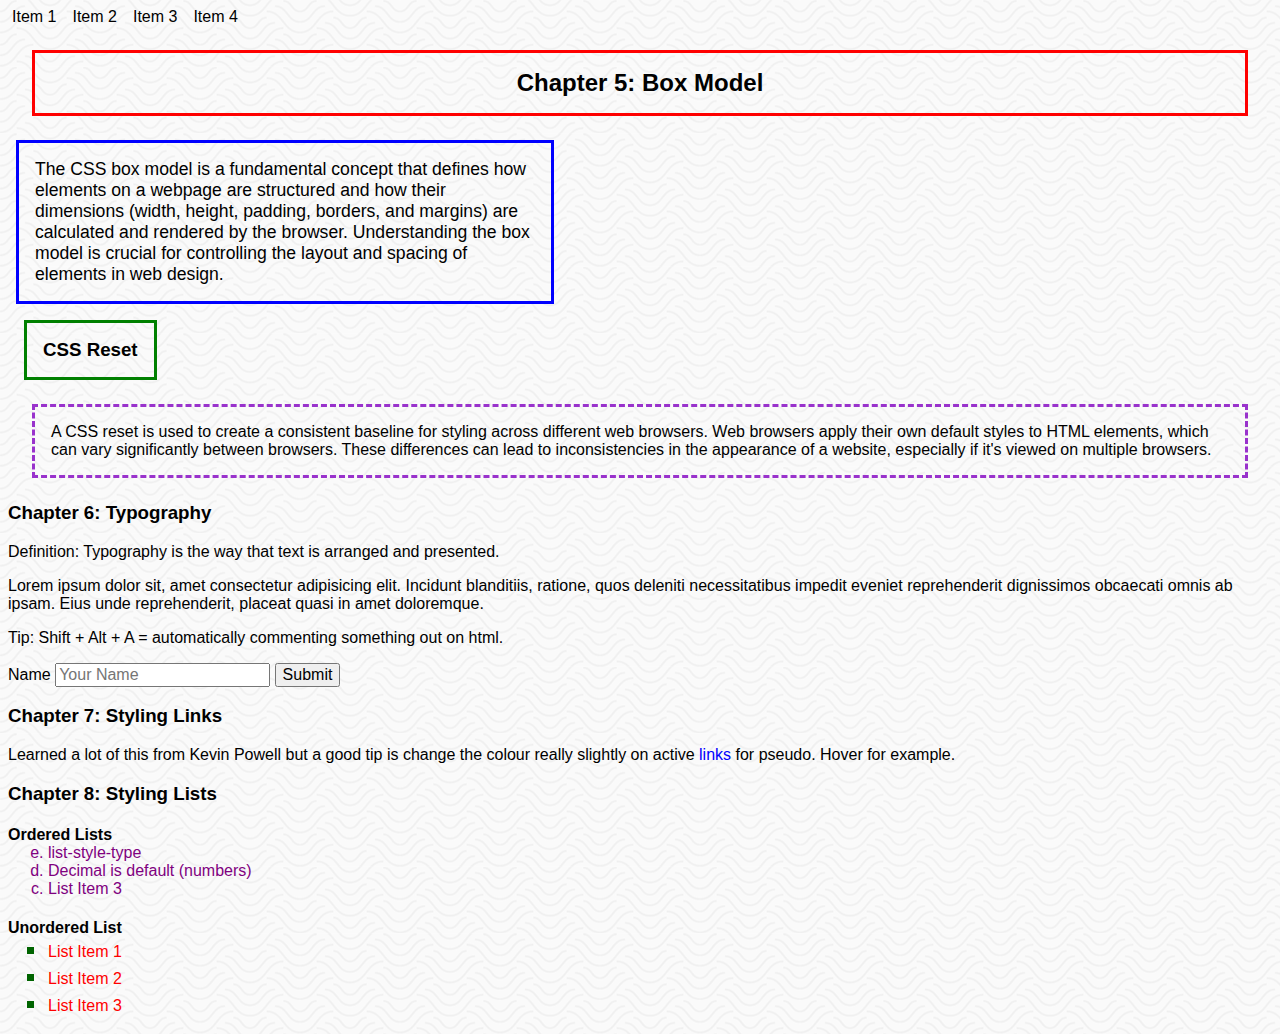
<file: pages/box-model.html>
<!DOCTYPE html>
<html lang="en">
<head>
    <meta charset="UTF-8">
    <meta name="viewport" content="width=device-width, initial-scale=1.0">
    <link rel="stylesheet" href="../pages/style-three.css">
    <title>Chapter 5: Box Model</title>
</head>
<body>
    <header>
        <div class="header-nav">
            <nav>Item 1</nav>
            <nav>Item 2</nav>
            <nav>Item 3</nav>
            <nav>Item 4</nav>
        </div>
    </header>
    <main>
        <h2 class="center">Chapter 5: Box Model</h2>
        <p class="intro-para">The CSS box model is a fundamental concept that defines how elements on a webpage are structured and how their dimensions (width, height, padding, borders, and margins) are calculated and rendered by the browser. Understanding the box model is crucial for controlling the layout and spacing of elements in web design.</p>

        <h3 class="h3">CSS Reset</h3>
        <p class="css-reset">A CSS reset is used to create a consistent baseline for styling across different web browsers. Web browsers apply their own default styles to HTML elements, which can vary significantly between browsers. These differences can lead to inconsistencies in the appearance of a website, especially if it's viewed on multiple browsers.</p>

        <!-- <div class="chapter-six"> -->
        <h3>Chapter 6: Typography</h3>
        <p>Definition: Typography is the way that text is arranged and presented.</p>
        <p>Lorem ipsum dolor sit, amet consectetur adipisicing elit. Incidunt blanditiis, ratione, quos deleniti necessitatibus impedit eveniet reprehenderit dignissimos obcaecati omnis ab ipsam. Eius unde reprehenderit, placeat quasi in amet doloremque.</p>

        <p>Tip: Shift + Alt + A = automatically commenting something out on html.</p>

        <form>
            <label for="name">Name</label>
            <input id="name" type="text" placeholder="Your Name">
            <button>Submit</button>
        </form>
        </div>

        <h3>Chapter 7: Styling Links</h3>

        <p>Learned a lot of this from Kevin Powell but a good tip is change the colour really slightly on active <a href="https://www.google.com/">links</a> for pseudo. Hover for example.</p>
       
        <h3>Chapter 8: Styling Lists</h3>

        <div>
            <h4>Ordered Lists</h4>
            <ol start="5" reversed> <!--example of chainging order, starting point-->
                <li>list-style-type</li>
                <li>Decimal is default (numbers)</li>
                <li>List Item 3</li>
            </ol>
        </div>

        <div>
            <h4>Unordered List</h4>
            <ul>
                <li>List Item 1</li>
                <li>List Item 2</li>
                <li>List Item 3</li>
            </ul>
        </div>

    </main>
    <footer>

    </footer>
</body>
</html>
</file>
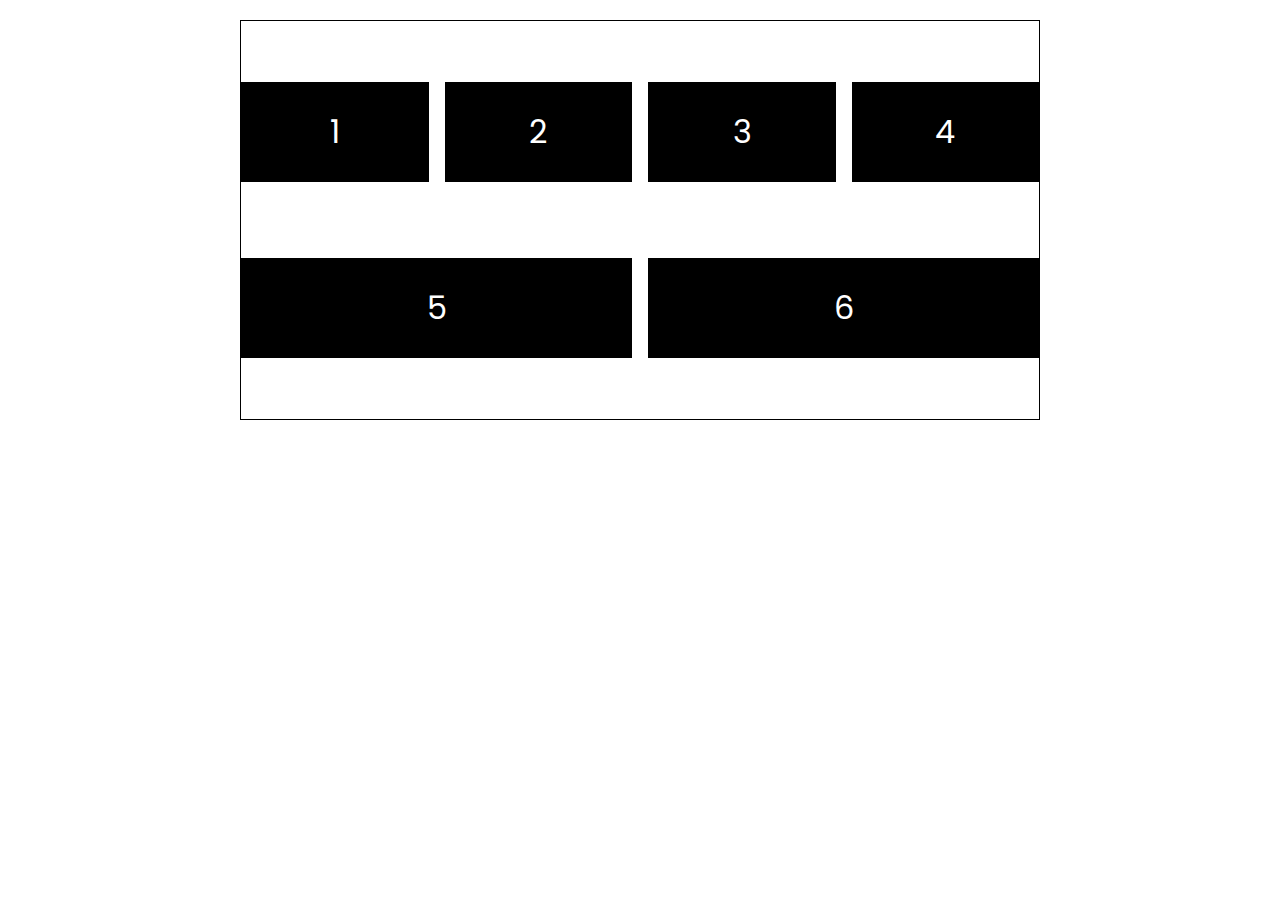
<file: pages/chapter-15-flexbox.html>
<!DOCTYPE html>
<html lang="en">
<head>
    <meta charset="UTF-8">
    <meta name="viewport" content="width=device-width, initial-scale=1.0">
    <link rel="stylesheet" href="flexbox.css">
    <title>Chapter 15: Flexbox - Dave Gray</title>
</head>
<body>

    <div class="box">
        <div class="element">1</div>
        <div class="element">2</div>
        <div class="element">3</div>
        <div class="element">4</div>
        <div class="element">5</div>
        <div class="element">6</div>
    </div>
    
</body>
</html>
</file>
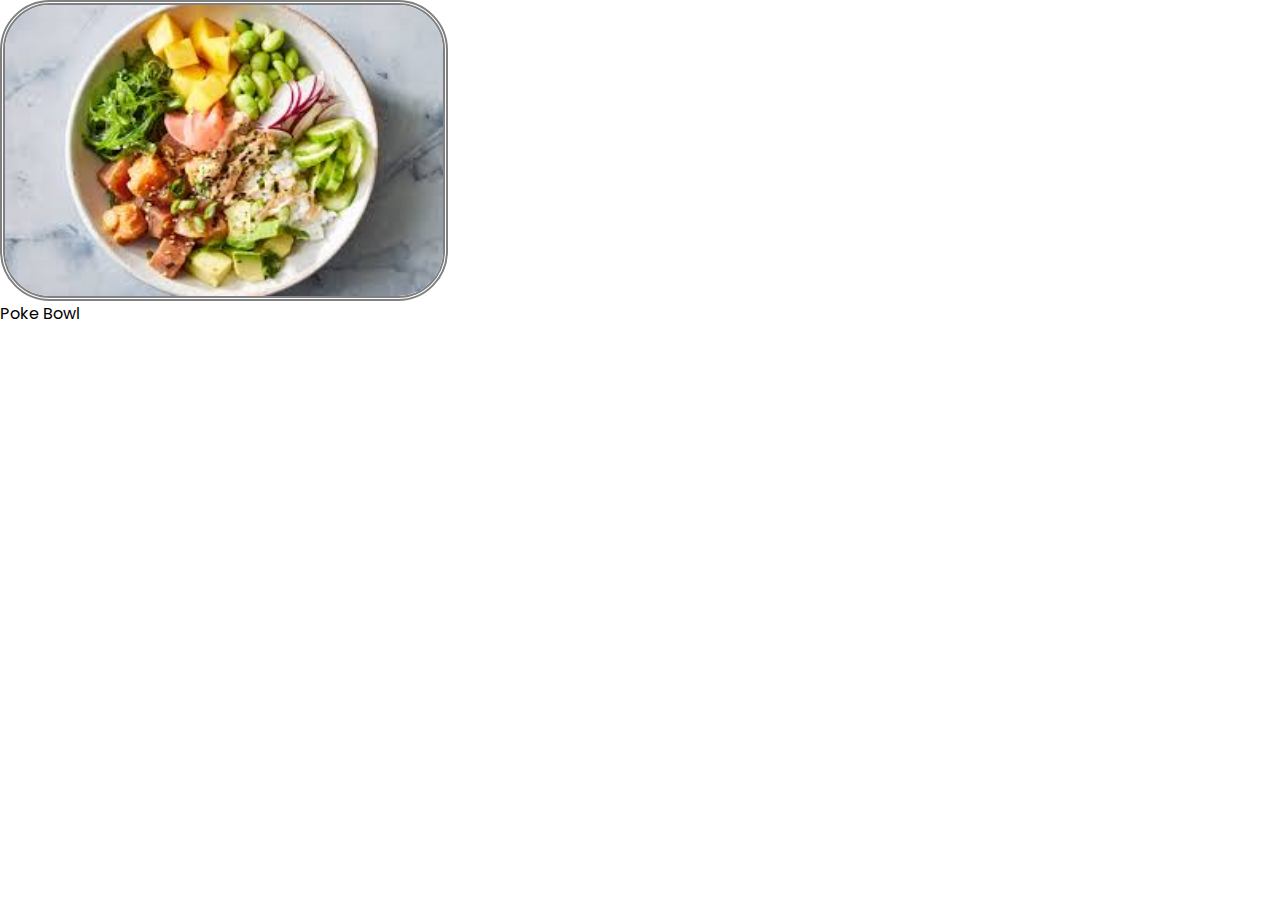
<file: pages/chapter-16-images.html>
<!DOCTYPE html>
<html lang="en">
<head>
    <meta charset="UTF-8">
    <meta name="viewport" content="width=device-width, initial-scale=1.0">
    <title>Chapter 16: Images - Dave Gray</title>
    <link rel="stylesheet" href="chapter-16-images.css">
</head>
<body>
    
    <section class="hero">
        <figure class="profile-pic">
            <img src="../img/poke-bowl.jpeg" alt="Poke Bowl" title="Poke Bowl Picture" width="550" height="366">
            <figcaption>Poke Bowl</figcaption>
        </figure>
    </section>

    <!-- <section class="example">
        <p>
            <img src="../img/oriental-tiles.png" alt="tiles background" width="400" height="400">
        </p>
    </section> -->

</body>
</html>
</file>
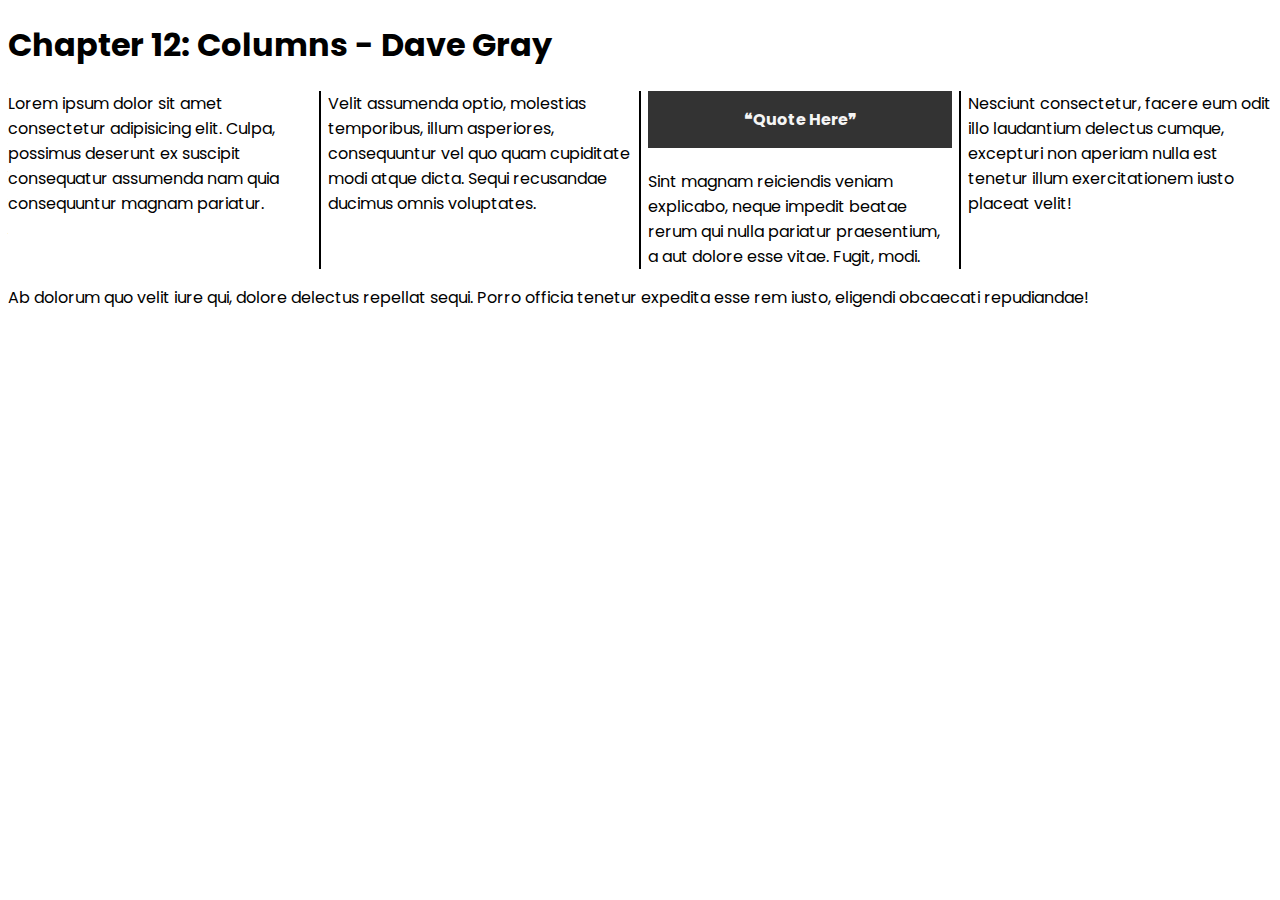
<file: pages/columns.html>
<!DOCTYPE html>
<html lang="en">
<head>
    <meta charset="UTF-8">
    <meta name="viewport" content="width=device-width, initial-scale=1.0">
    <link rel="stylesheet" href="columns.css">
    <title>Chapter 12: Columns - Dave Gray</title>
</head>
<body>
    <h1>Chapter 12: Columns - Dave Gray</h1>
    
    <div class="columns">
        <p>Lorem ipsum dolor sit amet consectetur adipisicing elit. Culpa, possimus deserunt ex suscipit consequatur assumenda nam quia consequuntur magnam pariatur.</p>
        <p>Velit assumenda optio, molestias temporibus, illum asperiores, consequuntur vel quo quam cupiditate modi atque dicta. Sequi recusandae ducimus omnis voluptates.</p>
        <h4 class="quote">&#10077;Quote Here&#10078;</h4>
        <p>Sint magnam reiciendis veniam explicabo, neque impedit beatae rerum qui nulla pariatur praesentium, a aut dolore esse vitae. Fugit, modi.</p>
        <p>Nesciunt consectetur, facere eum odit illo laudantium delectus cumque, excepturi non aperiam nulla est tenetur illum exercitationem iusto placeat velit!</p>
    </div>
        <p>Ab dolorum quo velit iure qui, dolore delectus repellat sequi. Porro officia tenetur expedita esse rem iusto, eligendi obcaecati repudiandae!</p>
    
</body>
</html>
</file>
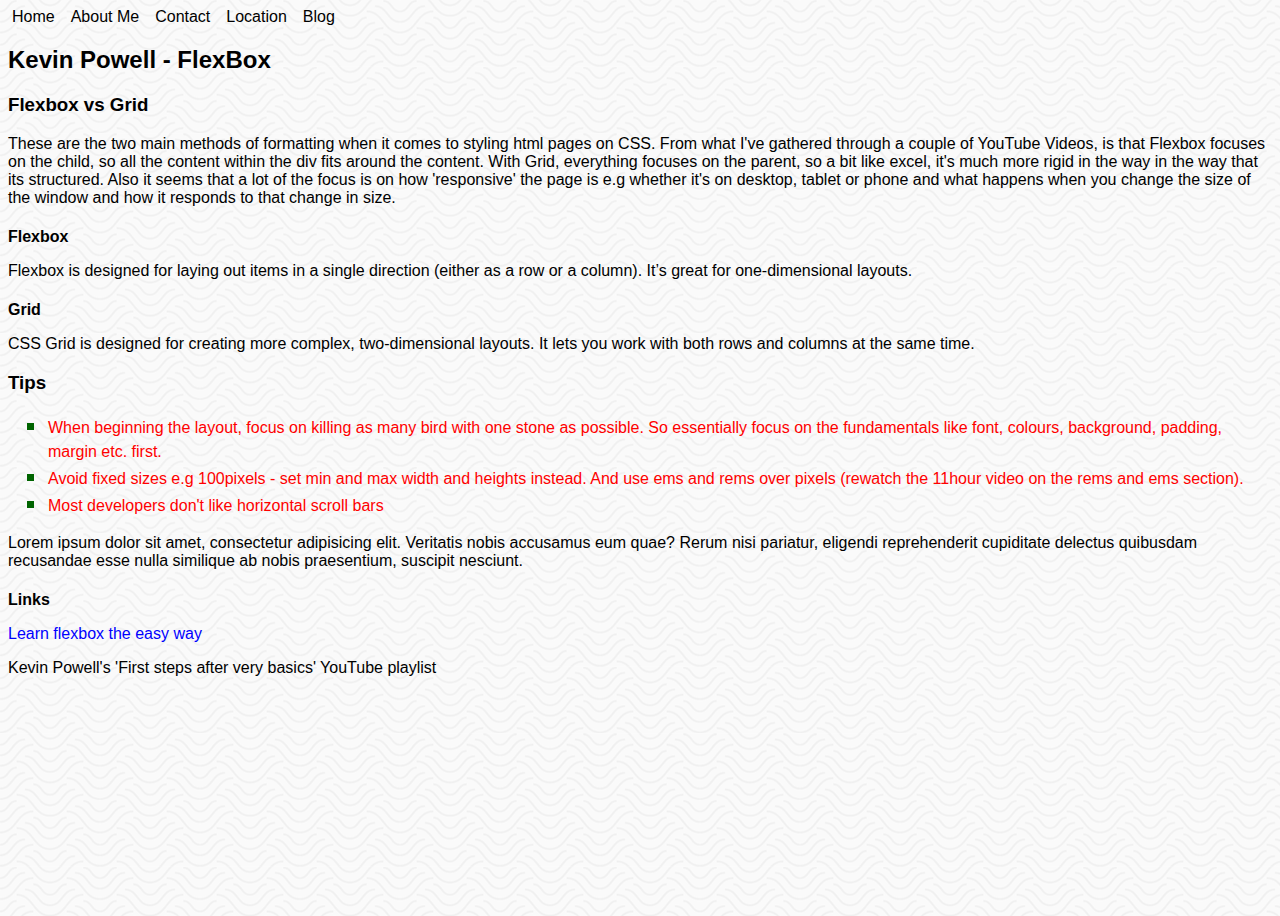
<file: pages/flex-box.html>
<!DOCTYPE html>
<html lang="en">
<head>
    <meta charset="UTF-8">
    <meta name="viewport" content="width=device-width, initial-scale=1.0">
    <link rel="stylesheet" href="../pages/style-three.css">
    <title>Kevin Powell - FlexBox</title>
</head>
<body>
    
    <header>
        <!--Placeholder nav links to start working with flexbox-->
        <div class="header-nav">
            <nav>Home</nav>
            <nav>About Me</nav>
            <nav>Contact</nav>
            <nav>Location</nav>
            <nav>Blog</nav>
        </div>
    </header>
    <main>
        <h2>Kevin Powell - FlexBox</h2>
        <h3>Flexbox vs Grid</h3>
        <p>These are the two main methods of formatting when it comes to styling html pages on CSS. From what I've gathered through a couple of YouTube Videos, is that Flexbox focuses on the child, so all the content within the div fits around the content. With Grid, everything focuses on the parent, so a bit like excel, it's much more rigid in the way in the way that its structured. Also it seems that a lot of the focus is on how 'responsive' the page is e.g whether it's on desktop, tablet or phone and what happens when you change the size of the window and how it responds to that change in size.</p>
        <h4>Flexbox</h4>
        <p>Flexbox is designed for laying out items in a single direction (either as a row or a column). It’s great for one-dimensional layouts.</p>
        <h4>Grid</h4>
        <p>CSS Grid is designed for creating more complex, two-dimensional layouts. It lets you work with both rows and columns at the same time.</p>

        <h3>Tips</h3>
        <ul>
            <li>When beginning the layout, focus on killing as many bird with one stone as possible. So essentially focus on the fundamentals like font, colours, background, padding, margin etc. first.</li>
            <li>Avoid fixed sizes e.g 100pixels - set min and max width and heights instead. And use ems and rems over pixels (rewatch the 11hour video on the rems and ems section).</li>
            <li>Most developers don't like horizontal scroll bars</li>
        </ul>

        <p>Lorem ipsum dolor sit amet, consectetur adipisicing elit. Veritatis nobis accusamus eum quae? Rerum nisi pariatur, eligendi reprehenderit cupiditate delectus quibusdam recusandae esse nulla similique ab nobis praesentium, suscipit nesciunt.</p>
        <!--p*10>lorem = x10 paragraphs, if you type lorem with and press tab it gives you a placeholder paragraph-->


        <h4>Links</h4>
        <p><a href="https://youtu.be/u044iM9xsWU?si=GrvLMjpDyK55ongk">Learn flexbox the easy way</a></p>
        <p>Kevin Powell's 'First steps after very basics' YouTube playlist</p>
    
    </main>

    <footer>

    </footer>

</body>
</html>
</file>
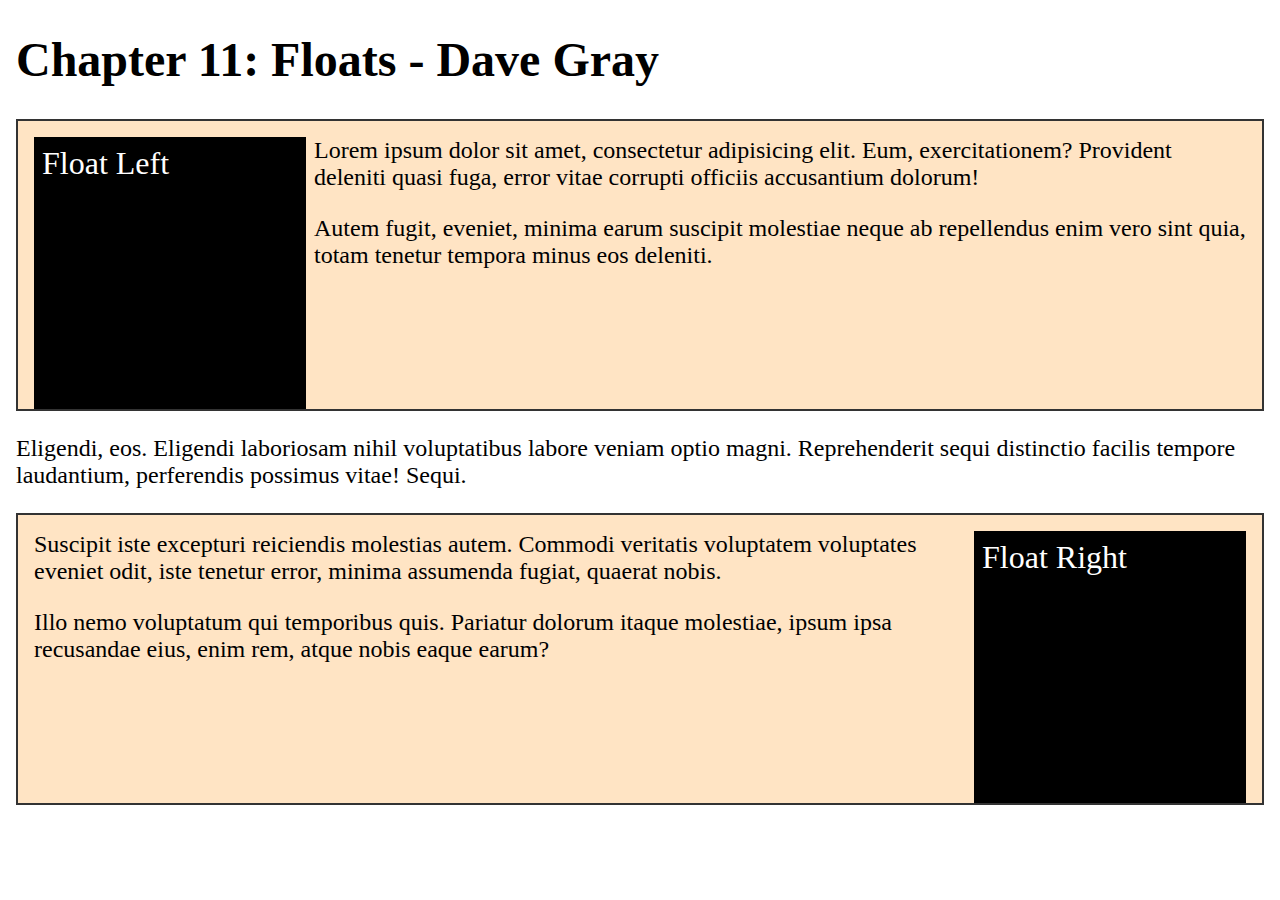
<file: pages/floats.html>
<!DOCTYPE html>
<html lang="en">
<head>
    <meta charset="UTF-8">
    <meta name="viewport" content="width=device-width, initial-scale=1.0">
    <link rel="stylesheet" href="./floats.css">
    <title>Chapter 11: Floats - Dave Gray</title>
</head>
<body>
    <h1>Chapter 11: Floats - Dave Gray</h1>

    <section class="section clear">
        <div class="float float-left">Float Left</div>
        <p>Lorem ipsum dolor sit amet, consectetur adipisicing elit. Eum, exercitationem? Provident deleniti quasi fuga, error vitae corrupti officiis accusantium dolorum!</p>
        <p>Autem fugit, eveniet, minima earum suscipit molestiae neque ab repellendus enim vero sint quia, totam tenetur tempora minus eos deleniti.</p>
    </section>
    <p>Eligendi, eos. Eligendi laboriosam nihil voluptatibus labore veniam optio magni. Reprehenderit sequi distinctio facilis tempore laudantium, perferendis possimus vitae! Sequi.</p>
    <section class="section clear">
        <div class="float float-right">Float Right</div>
        <p>Suscipit iste excepturi reiciendis molestias autem. Commodi veritatis voluptatem voluptates eveniet odit, iste tenetur error, minima assumenda fugiat, quaerat nobis.</p>
        <p>Illo nemo voluptatum qui temporibus quis. Pariatur dolorum itaque molestiae, ipsum ipsa recusandae eius, enim rem, atque nobis eaque earum?</p>
    </section>
</body>
</html>
</file>
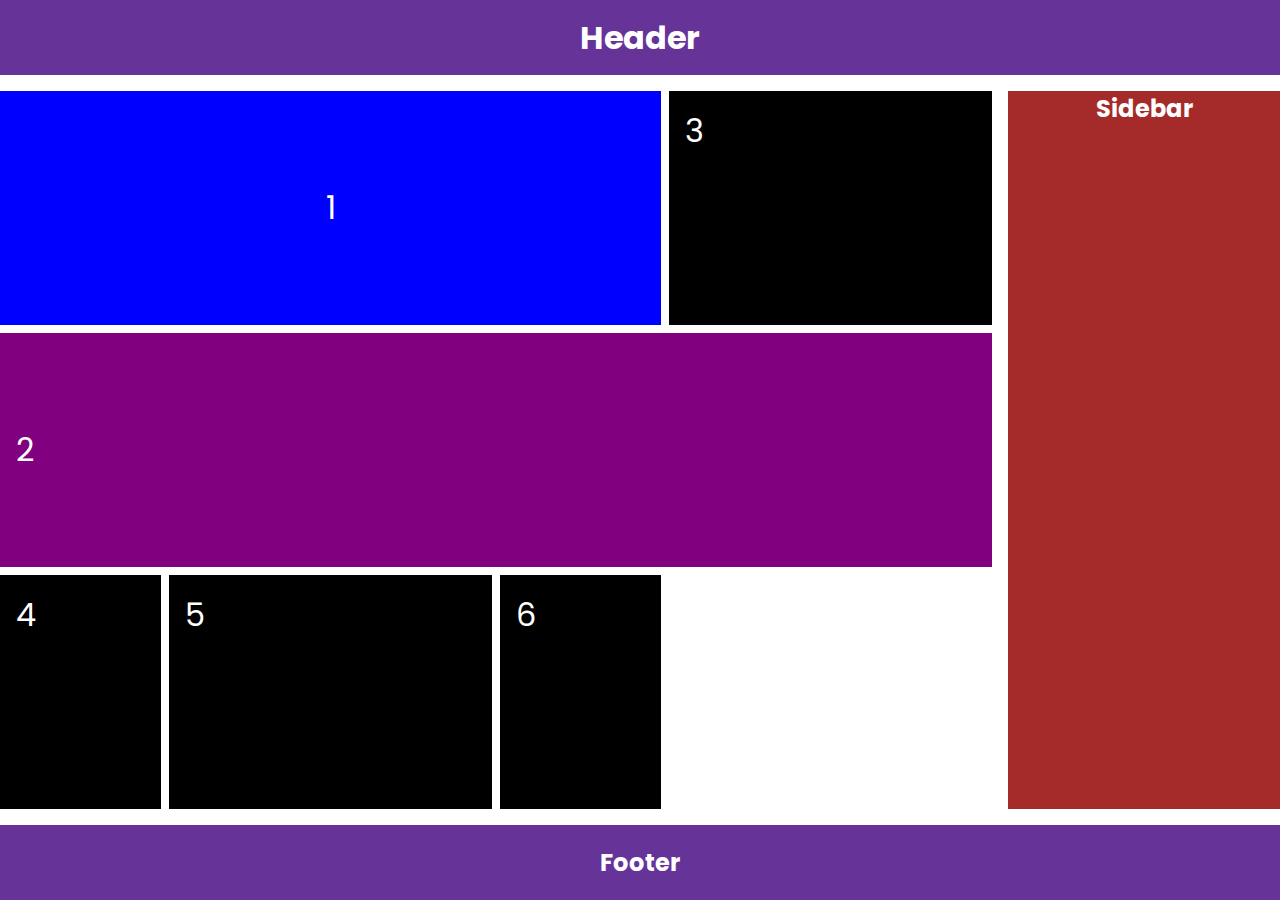
<file: pages/grid.html>
<!DOCTYPE html>
<html lang="en">
<head>
    <meta charset="UTF-8">
    <meta name="viewport" content="width=device-width, initial-scale=1.0">
    <title>Chapter 15: Grid - Dave Gray</title>
    <link rel="stylesheet" href="grid.css">
</head>
<body>
    <header class="header el"><h1>Header</h1></header>
    <main class="container">
        <div class="box">1</div>
        <div class="box">2</div>
        <div class="box">3</div>
        <div class="box">4</div>
        <div class="box">5</div>
        <div class="box">6</div>
    </main>
    <aside class="sidebar"><h2>Sidebar</h2></aside>
    <footer class="footer el"><h2>Footer</h2></footer>
</body>
</html>
</file>
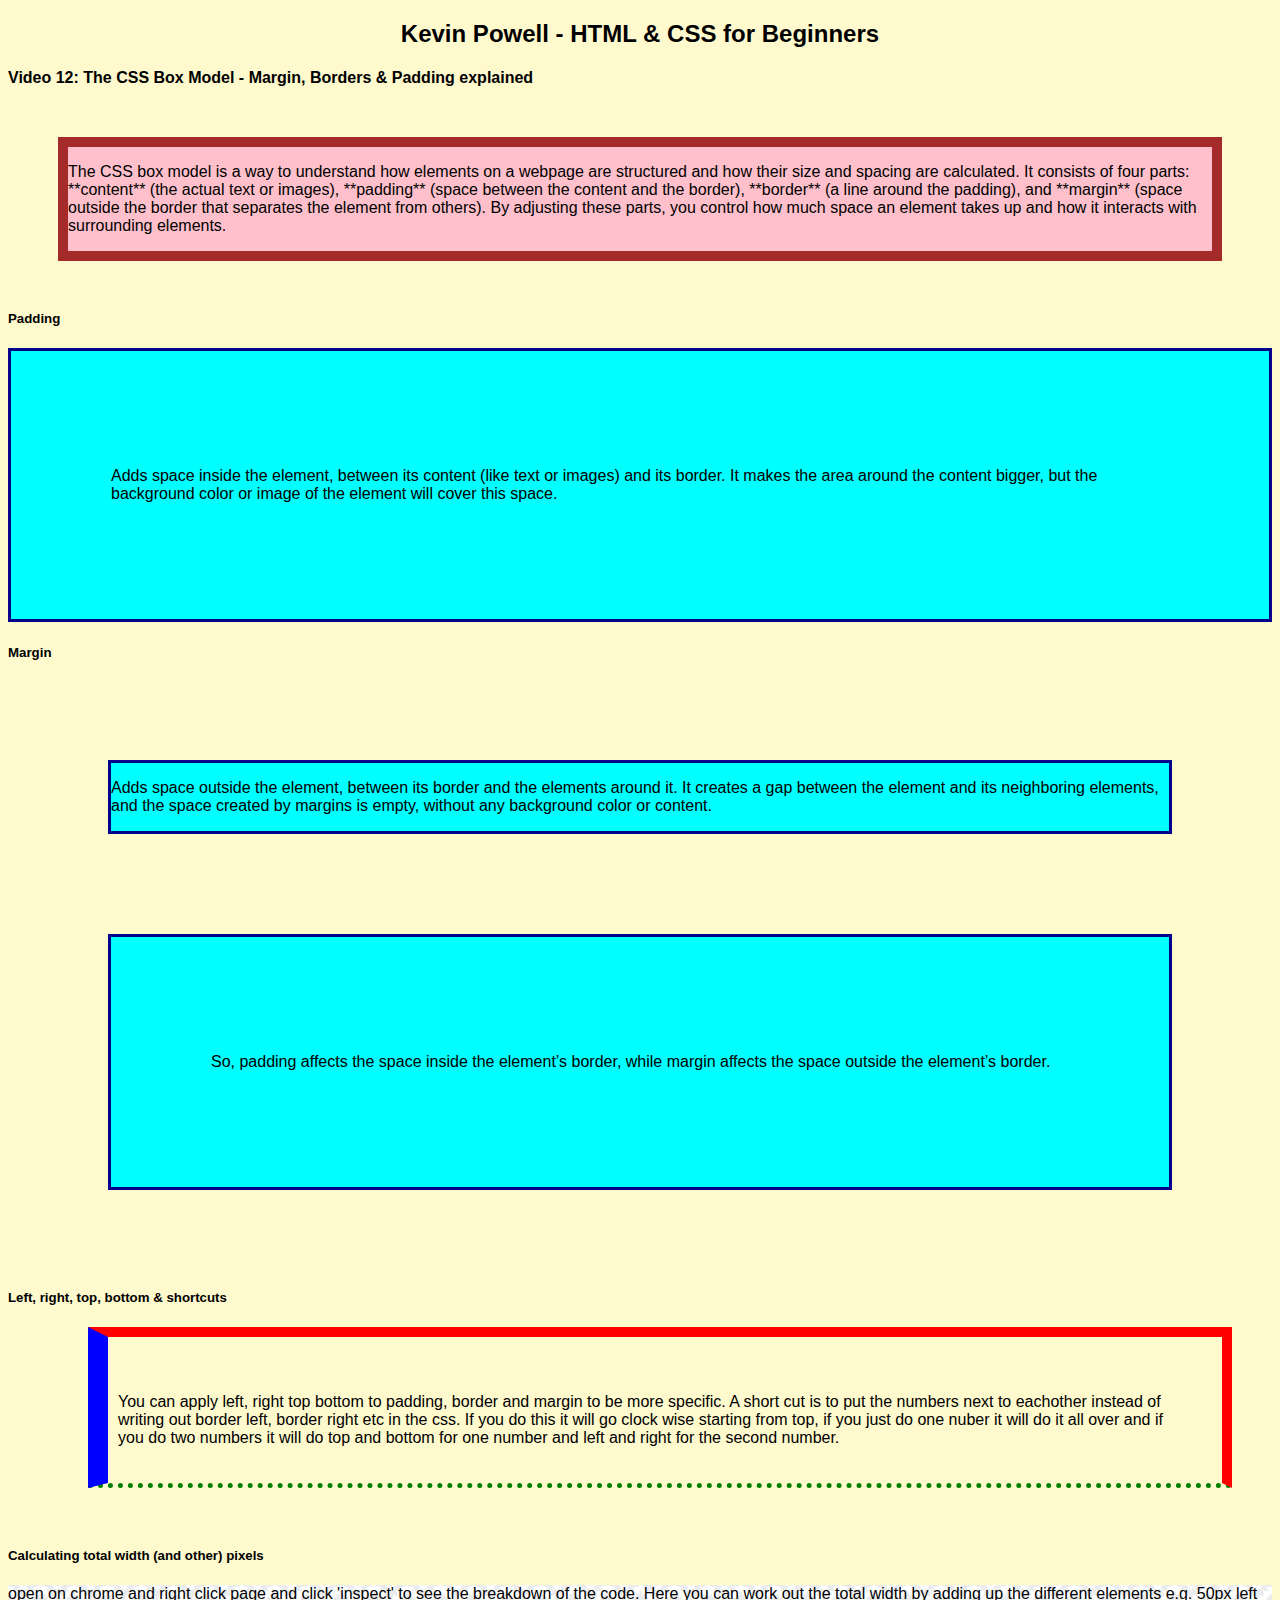
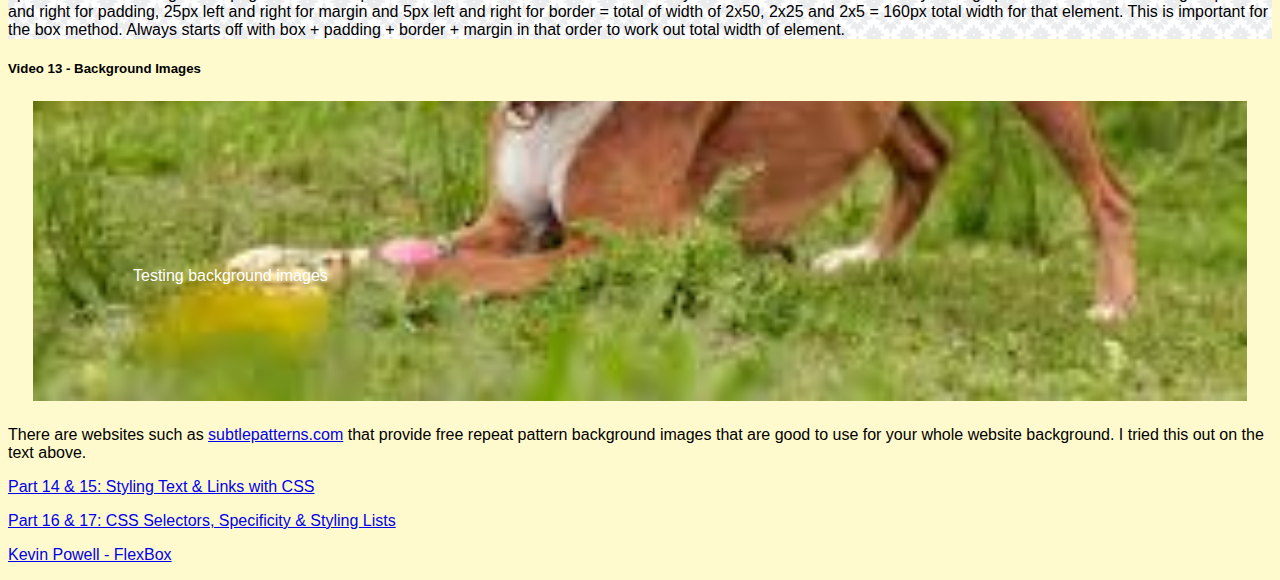
<file: pages/kevin-powell-css.html>
<!DOCTYPE html>
<html lang="en">
<head>
    <meta charset="UTF-8">
    <meta name="viewport" content="width=device-width, initial-scale=1.0">
    <link rel="stylesheet" href="../style.css">
    <title>Kevin Powell - HTML & CSS for Beginners</title>
</head>
<body>
    <header>

    </header>
    <main>
        <h2>Kevin Powell - HTML & CSS for Beginners</h2>

        <h4>Video 12: The CSS Box Model - Margin, Borders & Padding explained</h4>

        <div class="box">
            <p>The CSS box model is a way to understand how elements on a webpage are structured and how their size and spacing are calculated. It consists of four parts: **content** (the actual text or images), **padding** (space between the content and the border), **border** (a line around the padding), and **margin** (space outside the border that separates the element from others). By adjusting these parts, you control how much space an element takes up and how it interacts with surrounding elements.</p>
        </div>

        <h5>Padding</h5>

        <div class="padding">
            <p>Adds space inside the element, between its content (like text or images) and its border. It makes the area around the content bigger, but the background color or image of the element will cover this space.</p>
        </div>

        <h5>Margin</h5>

        <div class="margin">
            <p>Adds space outside the element, between its border and the elements around it. It creates a gap between the element and its neighboring elements, and the space created by margins is empty, without any background color or content.</p>
        </div>

        <div class="padding margin">
            <p>So, padding affects the space inside the element’s border, while margin affects the space outside the element’s border.</p>
        </div>

        <h5>Left, right, top, bottom & shortcuts</h5>

        <div class="custom-pmb">
            <p>You can apply left, right top bottom to padding, border and margin to be more specific. A short cut is to put the numbers next to eachother instead of writing out border left, border right etc in the css. If you do this it will go clock wise starting from top, if you just do one nuber it will do it all over and if you do two numbers it will do top and bottom for one number and left and right for the second number.</p>
        </div>

        <h5>Calculating total width (and other) pixels</h5>

        <div class="background">
            open on chrome and right click page and click 'inspect' to see the breakdown of the code. Here you can work out the total width by adding up the different elements e.g. 50px left and right for padding, 25px left and right for margin and 5px left and right for border = total of width of 2x50, 2x25 and 2x5 = 160px total width for that element. This is important for the box method. Always starts off with box + padding + border + margin in that order to work out total width of element.
        </div>

        <h5>Video 13 - Background Images</h5>

        <div class="bg-img">
            <p>Testing background images</p>
        </div>

        <!--testing background image using same text as placeholder-->

        <div>
            <p>There are websites such as <a href="https://www.toptal.com/designers/subtlepatterns/">subtlepatterns.com</a> that provide free repeat pattern background images that are good to use for your whole website background. I tried this out on the text above.</p>
        </div>

        <p><a href="../pages/styling-text.html">Part 14 & 15: Styling Text & Links with CSS</a></p>
        <p><a href="../pages/video-16.html">Part 16 & 17: CSS Selectors, Specificity & Styling Lists</a></p>
        <p><a href="../pages/flex-box.html">Kevin Powell - FlexBox</a></p>


    </main>
    <footer>

    </footer>
</body>
</html>
</file>
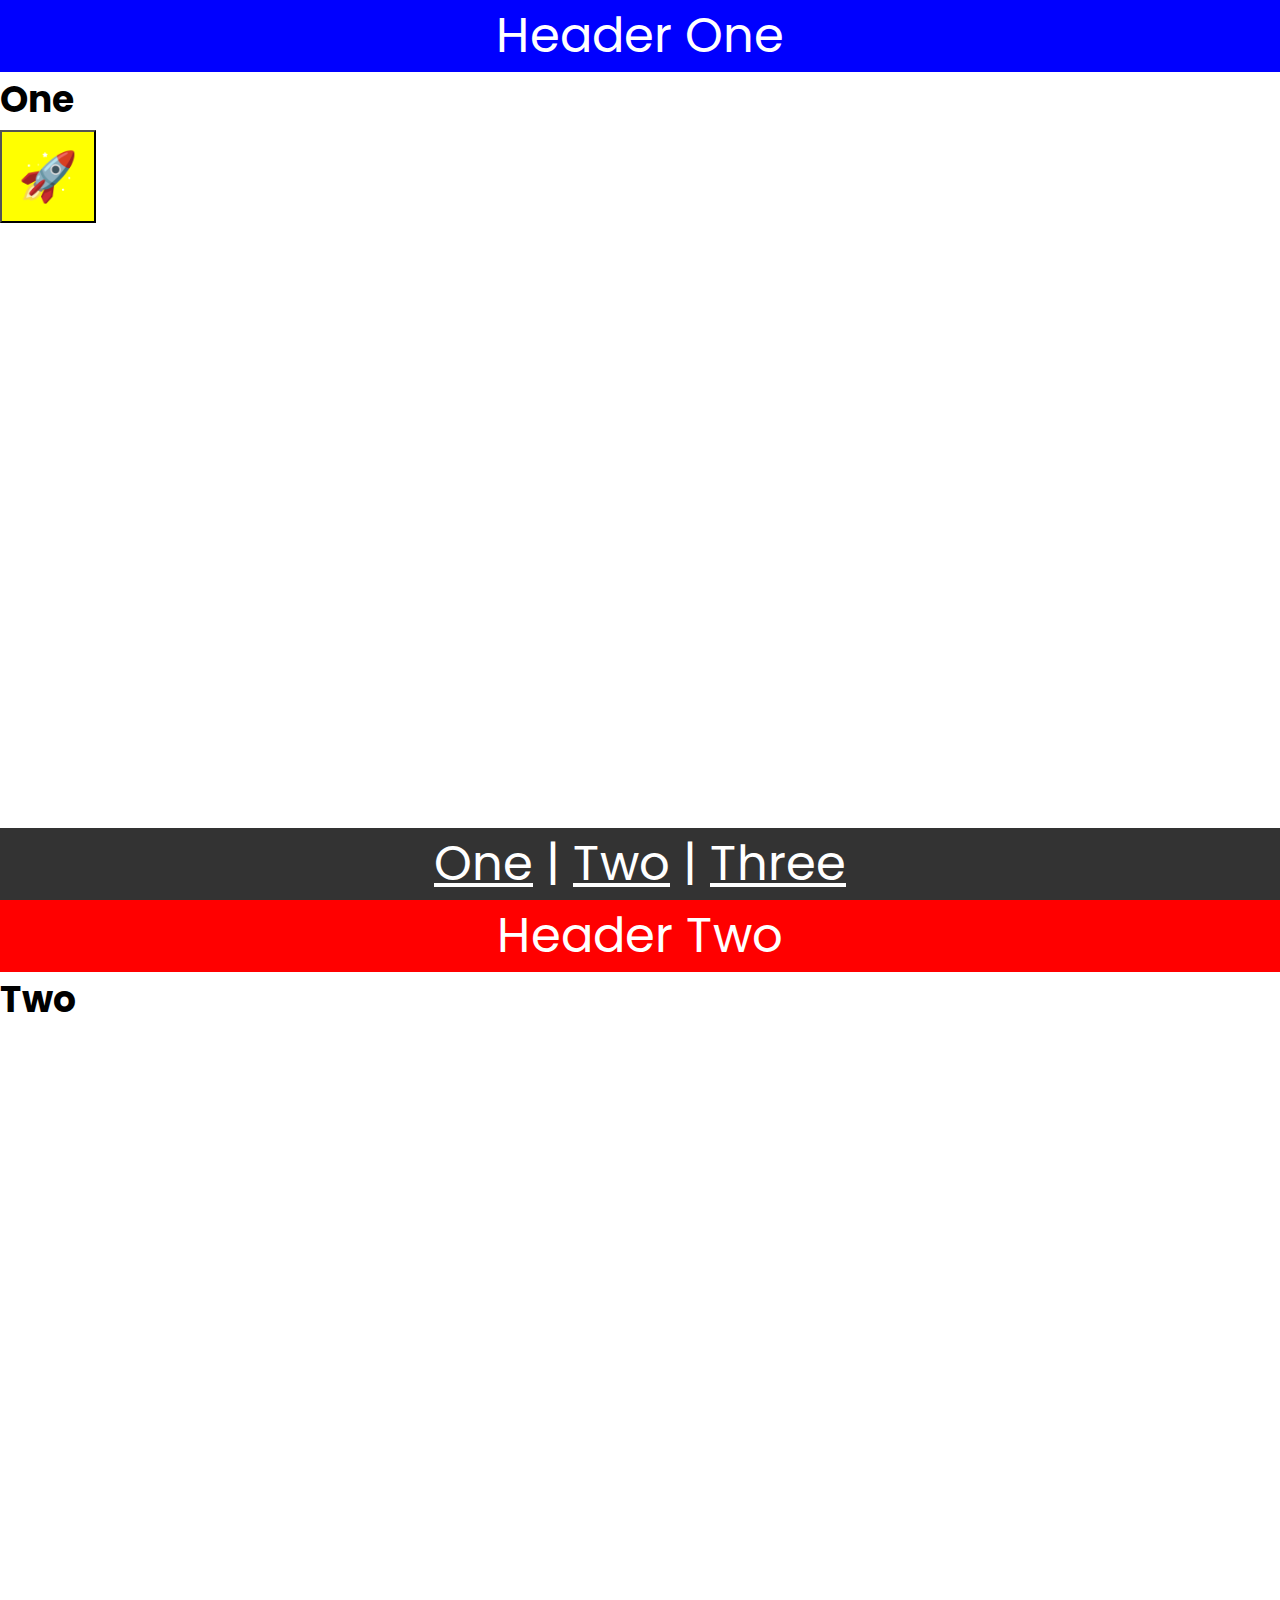
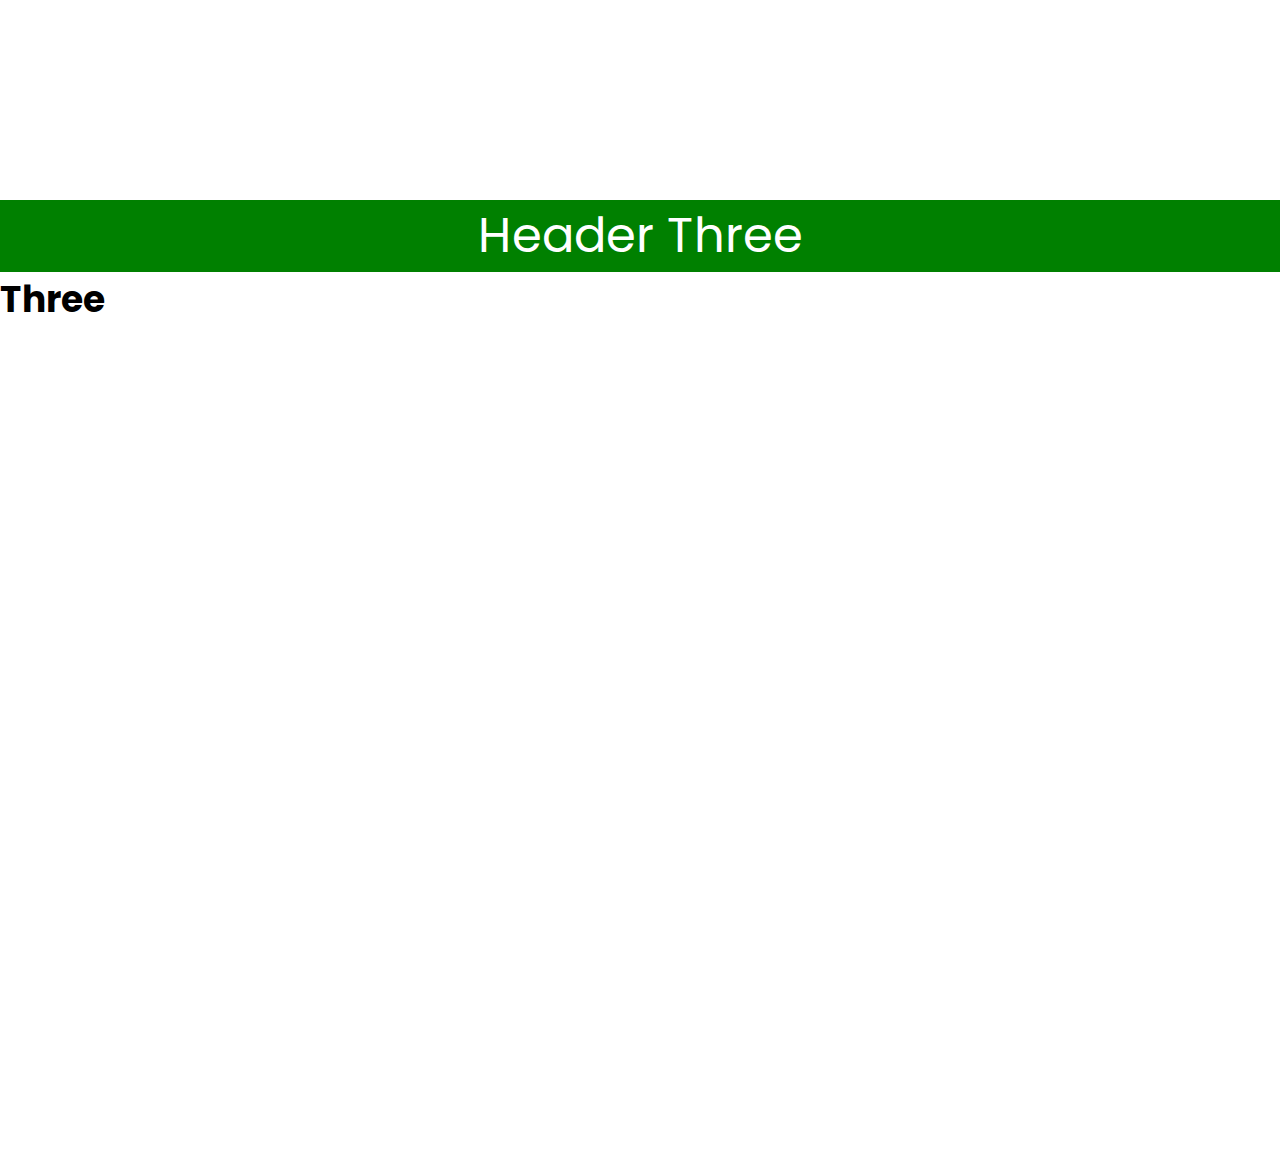
<file: pages/position.html>
<!DOCTYPE html>
<html lang="en">
<head>
    <meta charset="UTF-8">
    <meta name="viewport" content="width=device-width, initial-scale=1.0">
    <link rel="stylesheet" href="position.css">
    <title>Chapter 13: Position - Dave Gray</title>
</head>
<body>
    <!-- <div class="outer-container">
        <div class="inner-container">
            <div class="box absolute">
                <p>Absolute</p>
            </div>
            <div class="box relative">
                <p>Relative</p>
            </div>
            <div class="box fixed">
                <p>Fixed</p>
            </div>
            <div class="box sticky">
                <p>Sticky</p>
            </div>
        </div>
    </div> -->
    <button class="social">🚀</button>
    <section id="one">
        <header class="blue">Header One</header>
        <h2>One</h2>
    </section>
    <section id="two">
        <header class="red">Header Two</header>
        <h2>Two</h2>
    </section>
    <section id="three">
        <header class="green">Header Three</header>
        <h2>Three</h2>
    </section>
    <footer>
        <a href="#one">One</a> | 
        <a href="#two">Two</a> | 
        <a href="#three">Three</a>
    </footer>
</body>
</html>
</file>
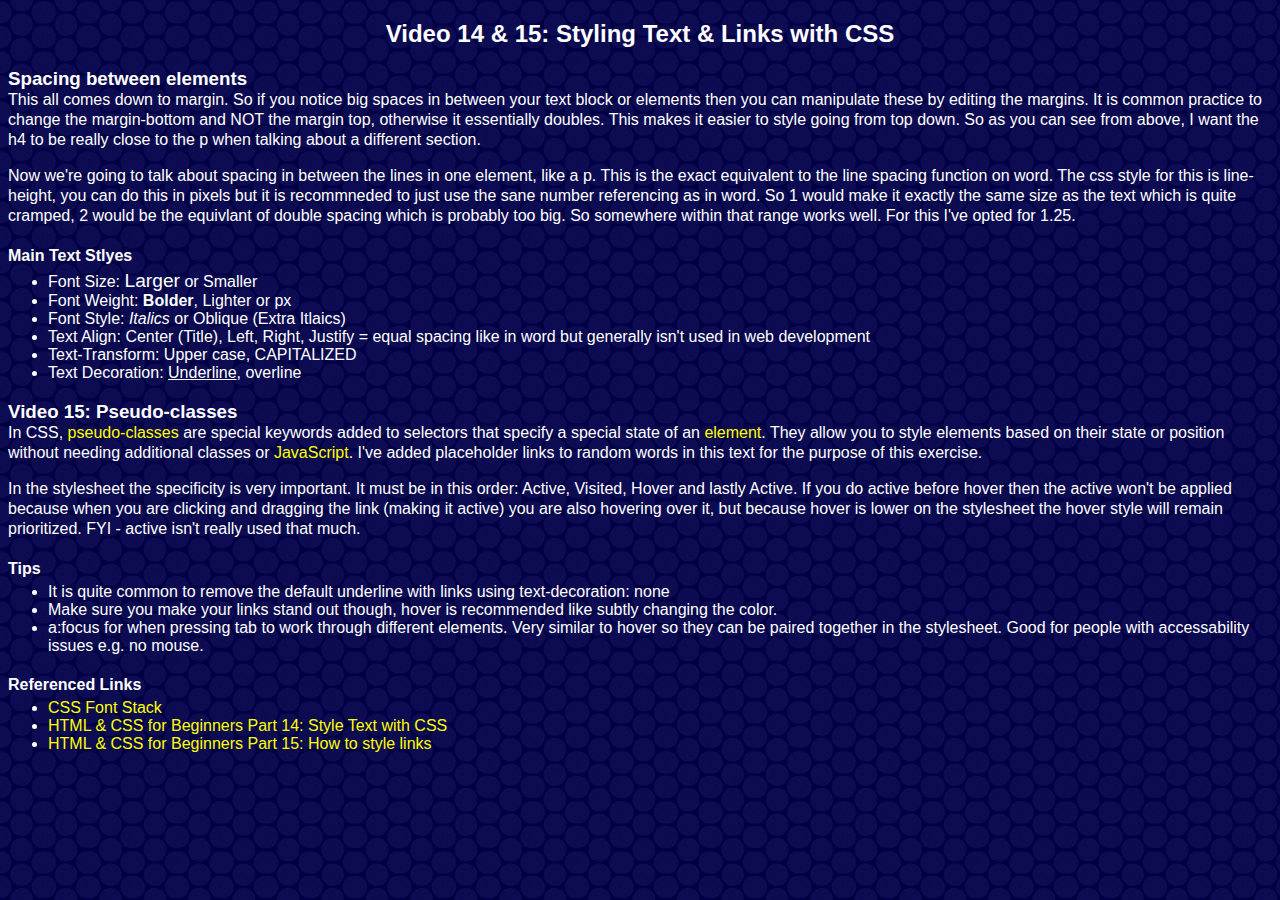
<file: pages/styling-text.html>
<!DOCTYPE html>
<html lang="en">
<head>
    <meta charset="UTF-8">
    <meta name="viewport" content="width=device-width, initial-scale=1.0">
    <link rel="stylesheet" href="style-two.css">
    <title>Video 14: Styling Text with CSS</title>
</head>
<body>
    <header>
        
    </header>
    <main>
        <h2 class="bold center">Video 14 & 15: Styling Text & Links with CSS</h2>

        <h3>Spacing between elements</h3>
            <div>
                <p class="bold">This all comes down to margin. So if you notice big spaces in between your text block or elements then you can manipulate these by editing the margins. It is common practice to change the margin-bottom and NOT the margin top, otherwise it essentially doubles. This makes it easier to style going from top down. So as you can see from above, I want the h4 to be really close to the p when talking about a different section.</p>
            </div>
            <div>
                <p>Now we're going to talk about spacing in between the lines in one element, like a p. This is the exact equivalent to the line spacing function on word. The css style for this is line-height, you can do this in pixels but it is recommneded to just use the sane number referencing as in word. So 1 would make it exactly the same size as the text which is quite cramped, 2 would be the equivlant of double spacing which is probably too big. So somewhere within that range works well. For this I've opted for 1.25.</p>
            </div>

        <h4>Main Text Stlyes</h4>

        <ul>
            <li>Font Size: <span class="bigger">Larger</span> or Smaller</span></li>
            <li>Font Weight: <span class="bolder">Bolder</span>, Lighter or px</li>
            <li>Font Style: <span class="italics">Italics</span> or Oblique (Extra Itlaics)</li>
            <li>Text Align: Center (Title), Left, Right, Justify = equal spacing like in word but generally isn't used in web development</li>
            <li>Text-Transform: Upper case, <span class="capital">capitalized</span></li>
            <li>Text Decoration: <span class="under-line">Underline</span>, overline</li>

        </ul>

        <h3>Video 15: Pseudo-classes</h3>

            <p>In CSS, <a href="https://www.google.com/">pseudo-classes</a> are special keywords added to selectors that specify a special state of an <a href="https://www.youtube.com/">element</a>. They allow you to style elements based on their state or position without needing additional classes or <a href="https://www.codecademy.com/catalog/language/javascript">JavaScript</a>. I've added placeholder links to random words in this text for the purpose of this exercise.</p>

            <p>In the stylesheet the specificity is very important. It must be in this order: Active, Visited, Hover and lastly Active. If you do active before hover then the active won't be applied because when you are clicking and dragging the link (making it active) you are also hovering over it, but because hover is lower on the stylesheet the hover style will remain prioritized. FYI - active isn't really used that much.</p>

            <h4>Tips</h4>
                <ul>
                    <li>It is quite common to remove the default underline with links using text-decoration: none</li>
                    <li>Make sure you make your links stand out though, hover is recommended like subtly changing the color.</li>
                    <li>a:focus for when pressing tab to work through different elements. Very similar to hover so they can be paired together in the stylesheet. Good for people with accessability issues e.g. no mouse.</li>
                </ul>


        <h4>Referenced Links</h4>
            <ul>
                <li><a href="https://www.cssfontstack.com/">CSS Font Stack</a></li>
                <li><a href="https://youtu.be/Elg66-ASVXg?si=E4n3g9t7WLmxBqQS">HTML & CSS for Beginners Part 14: Style Text with CSS
                </a></li>
                <li><a href="https://youtu.be/t3wsQnjM4F4?si=crh_Qntt4qAs23Cu">HTML & CSS for Beginners Part 15: How to style links</a></li>
            </ul>
    </main>

    <footer>

    </footer>

</body>
</html>
</file>
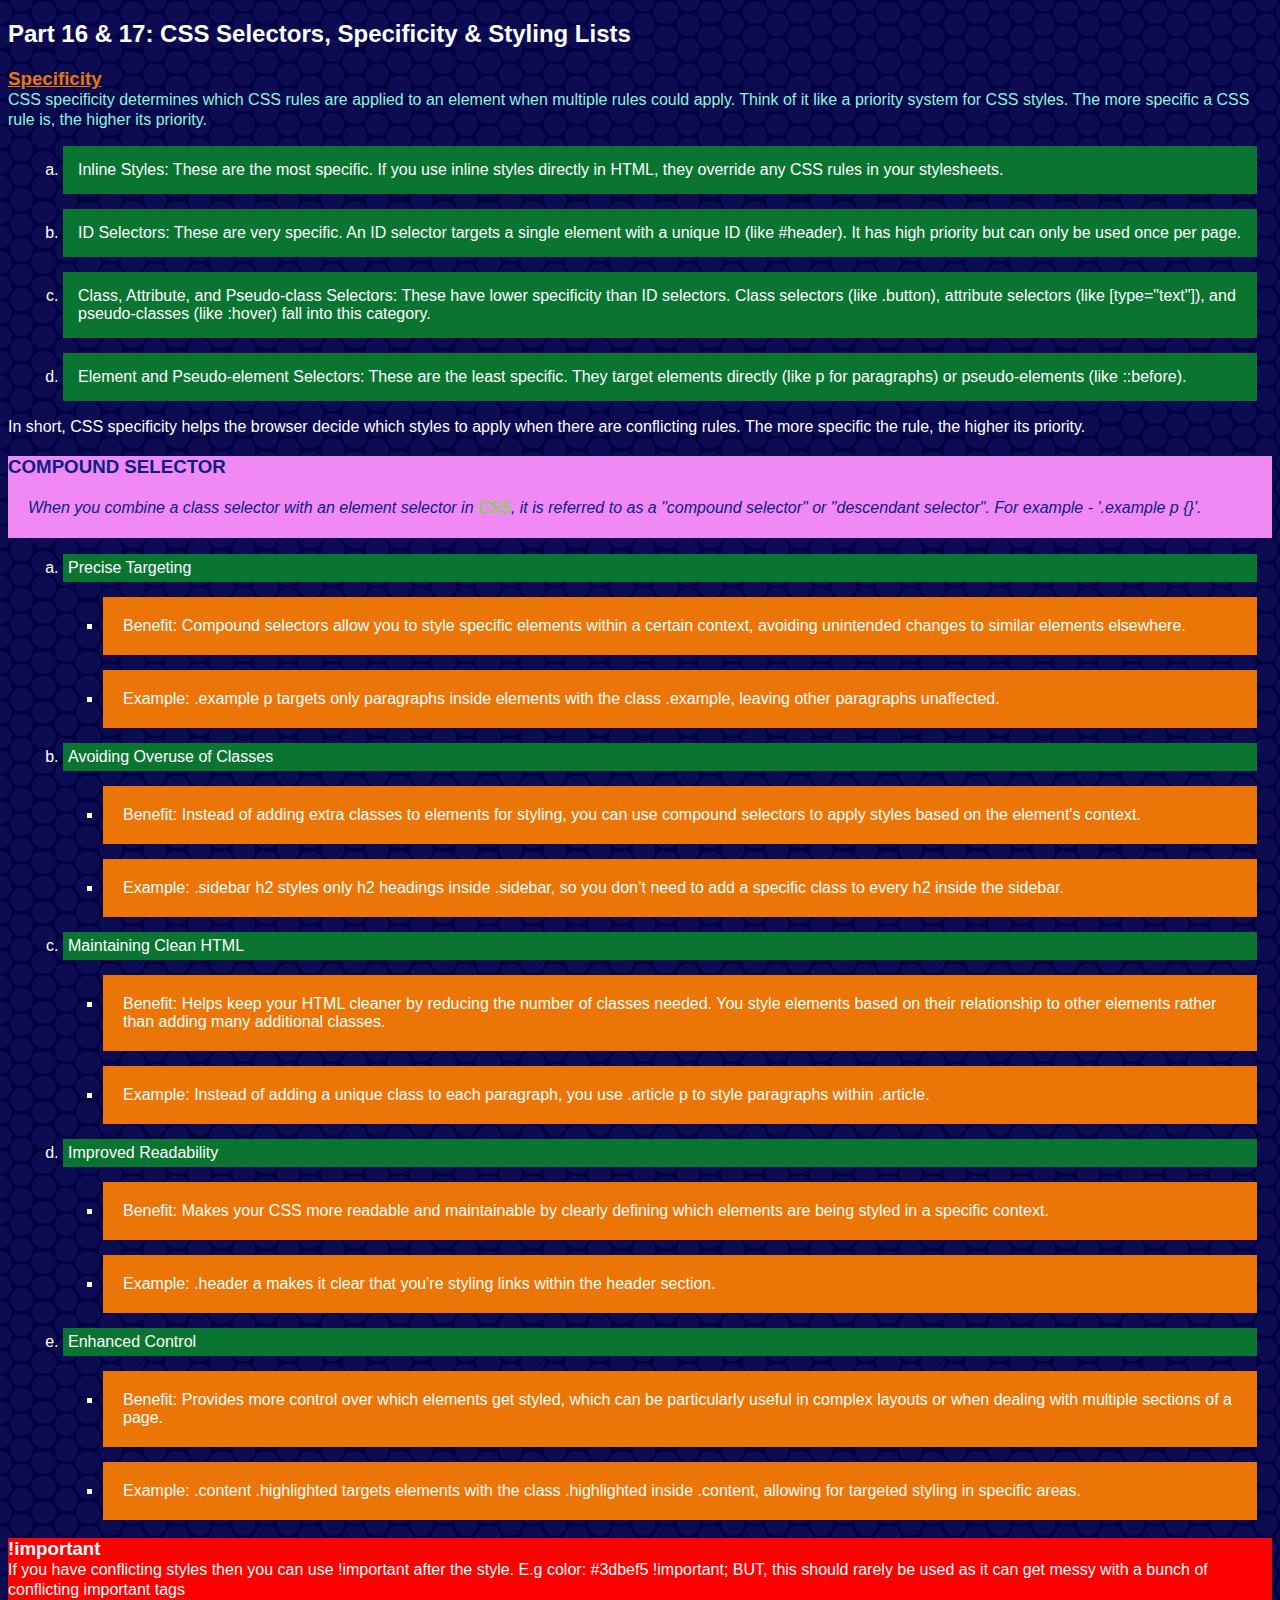
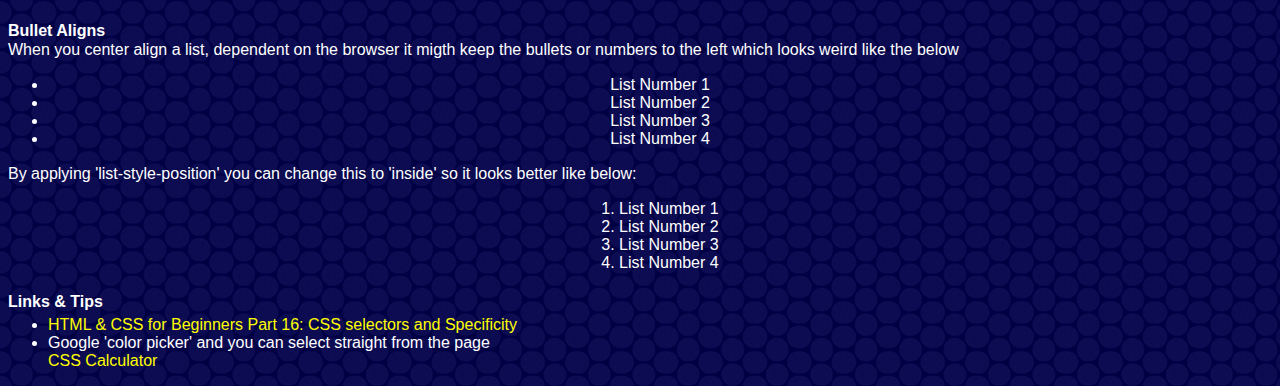
<file: pages/video-16.html>
<!DOCTYPE html>
<html lang="en">
<head>
    <meta charset="UTF-8">
    <meta name="viewport" content="width=device-width, initial-scale=1.0">
    <link rel="stylesheet" href="style-two.css">
    <title>Part 16 & 17: CSS Selectors, Specificity & Styling Lists</title>
</head>
<body>
<header>

</header>    
<main>
    <h2>Part 16 & 17: CSS Selectors, Specificity & Styling Lists</h2>

    <div class="specificity">
        <h3>Specificity</h3>
            <p>CSS specificity determines which CSS rules are applied to an element when multiple rules could apply. Think of it like a priority system for CSS styles. The more specific a CSS rule is, the higher its priority.</p>
    </div>


    <div class="ordered-lists">
        <ol>
            <li>Inline Styles: These are the most specific. If you use inline styles directly in HTML, they override any CSS rules in your stylesheets.</li>
            <li>ID Selectors: These are very specific. An ID selector targets a single element with a unique ID (like #header). It has high priority but can only be used once per page.</li>
            <li>Class, Attribute, and Pseudo-class Selectors: These have lower specificity than ID selectors. Class selectors (like .button), attribute selectors (like [type="text"]), and pseudo-classes (like :hover) fall into this category.</li>
            <li>Element and Pseudo-element Selectors: These are the least specific. They target elements directly (like p for paragraphs) or pseudo-elements (like ::before).</li>
        </ol>
    </div>

    <div>
        <p>In short, CSS specificity helps the browser decide which styles to apply when there are conflicting rules. The more specific the rule, the higher its priority.</p>
    </div>

    <div class="compound-selector">
        <h3>Compound Selector</h3>
            <p>When you combine a class selector with an element selector in <a href="https://specificity.keegan.st/">CSS</a>, it is referred to as a "compound selector" or "descendant selector". For example - '.example p {}'.</p>
    </div>

    <!--showing different examples of styling different elements within a div using a compound selectors-->

    <div class="unordered-lists ordered-lists">
        <ol>
            <li>Precise Targeting</li>
                <ul>
                    <li>Benefit: Compound selectors allow you to style specific elements within a certain context, avoiding unintended changes to similar elements elsewhere.</li>
                    <li>Example: .example p targets only paragraphs inside elements with the class .example, leaving other paragraphs unaffected.</li>
                </ul>
                <li>Avoiding Overuse of Classes</li>
                <ul>
                    <li>Benefit: Instead of adding extra classes to elements for styling, you can use compound selectors to apply styles based on the element's context.</li>
                    <li>Example: .sidebar h2 styles only h2 headings inside .sidebar, so you don’t need to add a specific class to every h2 inside the sidebar.</li>
                </ul>
                <li>Maintaining Clean HTML</li>
                    <ul>
                        <li>Benefit: Helps keep your HTML cleaner by reducing the number of classes needed. You style elements based on their relationship to other elements rather than adding many additional classes.</li>
                        <li>Example: Instead of adding a unique class to each paragraph, you use .article p to style paragraphs within .article.</li>
                    </ul>
                <li>Improved Readability</li>
                    <ul>
                        <li>Benefit: Makes your CSS more readable and maintainable by clearly defining which elements are being styled in a specific context.</li>
                        <li>Example: .header a makes it clear that you're styling links within the header section.</li>
                    </ul>
                <li>Enhanced Control</li>
                    <ul>
                        <li>Benefit: Provides more control over which elements get styled, which can be particularly useful in complex layouts or when dealing with multiple sections of a page.</li>
                        <li>Example: .content .highlighted targets elements with the class .highlighted inside .content, allowing for targeted styling in specific areas.
                        </li>
                    </ul>
        </ol>
    </div>

    <div class="important">
        <h3>!important</h3>
            <p>If you have conflicting styles then you can use !important after the style. E.g color: #3dbef5 !important; BUT, this should rarely be used as it can get messy with a bunch of conflicting important tags</p>
    </div>

    <h4>Bullet Aligns</h4>

    <p>When you center align a list, dependent on the browser it migth keep the bullets or numbers to the left which looks weird like the below</p>

    <div class="center-list">
        <ul>
            <li>List Number 1</li>
            <li>List Number 2</li>
            <li>List Number 3</li>
            <li>List Number 4</li>
        </ul>
    </div>

    <p>By applying 'list-style-position' you can change this to 'inside' so it looks better like below:</p>

    <div class="center-list">
        <ol>
            <li>List Number 1</li>
            <li>List Number 2</li>
            <li>List Number 3</li>
            <li>List Number 4</li>
        </ol>
    </div>

    <h4>Links & Tips</h4>
    <ul>
        <li><a href="https://youtu.be/Oh0TplG4nYw?si=xl5JAnBexKt-5LuC">HTML & CSS for Beginners Part 16: CSS selectors and Specificity</a></li>
        <li>Google 'color picker' and you can select straight from the page</li>
        <a href="https://specificity.keegan.st/">CSS Calculator</a>
    </ul>

</main>
<footer>

</footer>
</body>
</html>
</file>
<file: pages/style-three.css>
/*imported fonts from google fonts*/
/* @import url('https://fonts.googleapis.com/css2?family=Roboto&display=swap'); */

body {
    /*font-family: monaco, Consolas, Lucida Console, monospace;*/
    font-family: "Roboto", sans-serif;
    background-image: url(../img/papyrus.webp);
    min-height: 100vh;
}

/*min-height 100vh is good to set because the body will take up the space of the content, so if you don't have that much content in your body/main you don't want the footer to show at the top, you still want to scroll down. Setting a min-height of 100 vh keeps this from happening.*/
/*
* {
    margin: 0px;
    padding: 0px;
    box-sizing: border-box;
}
*/
/* the above is CSS reset, this is a useful tool when you lose control of the ems and rems and this is a good way to bring it back to neutral.*/

/*box-sizing calculates content box, border and padding so you can set it all to specific sizes*/

.header-nav {
    display: flex;
    gap: 1em;
    margin-top: 0.25rem;
    margin-left: 0.25rem;
}

.center {
    text-align: center;
    padding: 1rem;
    margin: 1.5rem;
    border: solid red;
}

.intro-para {
    width: 500px;
    padding: 1rem;
    margin: 0.5rem;
    font-size: 1.1rem;
    border: solid blue;
}

.h3 {
    border: solid green;
    margin: 1rem;
    padding: 1rem;
    width: fit-content;
}

.css-reset {
    margin: 1.5rem;
    padding: 1rem;
    border: dashed darkorchid 3px;
}
/* below shows the inherit function to make sure the text in the form is consistent with the text outside it*/

.chapter-six {
    font-size: 2rem;
}

input, button {
    font-size: inherit;
}

a {
    text-decoration: none;
    color: hsl(240, 100%, 50%);
}

a:hover {
    /* color:  hsl(211, 100%, 50%); */
    opacity: 0.8;
}

/* look at similar hsl numbers OR use opacity to make it slighlly lighter. Don't use both. */

ol {
    list-style-type: lower-latin;
}

ul {
    list-style-type: square;
    color: red;
    line-height: 1.5rem;
}

ol, ul {
    margin-top: 0px;
}

h4 {
    margin-bottom: 0px;
}

/*messed around with inspect code to reduce margin to get the list items closer to h4 titles*/

ol li {
    color: purple;
}

/* ol li: nth-child(odd) {
    color: purple;
} */

ul ::marker {
    color: darkgreen;
    font-size: 1.5rem;
    /* content: ">>>"; */
}
</file>
<file: pages/flexbox.css>
@import url('https://fonts.googleapis.com/css2?family=Poppins:ital,wght@0,100;0,200;0,300;0,400;0,500;0,600;0,700;0,800;0,900;1,100;1,200;1,300;1,400;1,500;1,600;1,700;1,800;1,900&display=swap');

* {
    margin: 0;
    padding: 0;
    box-sizing: border-box;
}

body {
    font-family: "Poppins";
    min-height: 100vh;
    padding: 20px;
}

.box {
    max-width: 800px;
    min-height: 400px;
    margin-inline: auto;
    border: 1px solid black;
    display: flex;
    gap: 1rem;
    justify-content: center;
    align-items: center;
    align-content: space-evenly;
    flex-flow: row wrap;
}

.element {
    background-color: black;
    color: white;
    font-size: 2rem;
    padding: 0.5rem;
    height: 100px;
    width: 100px;
    display: flex;
    justify-content: center;
    align-items: center;
    flex: 1 1 150px;
    justify-content: ;
}
</file>
<file: pages/chapter-16-images.css>
@import url('https://fonts.googleapis.com/css2?family=Poppins:ital,wght@0,100;0,200;0,300;0,400;0,500;0,600;0,700;0,800;0,900;1,100;1,200;1,300;1,400;1,500;1,600;1,700;1,800;1,900&display=swap');

* {
    padding: 0;
    margin: 0;
    box-sizing: border-box;
}

img {
    display: block;
}

/* img will have a tiny bit of space underneath them (like padding) as they are in-line level elements and make space for the bottom of letters e.g. the bottom curl of a 'y' or bottom of 'p'. In order to remove this apply the above to all imgs*/

body {
    font-family: Poppins;
    min-height: 100vh;
}

.example {
    margin-top: 1rem;
    padding-left: 20px;
    border: 1px solid red;
}

.example img {
    width: 25%;
    height: auto;
}

.profile-pic {
    width: 35%;
}

.profile-pic img {
    width: 100%;
    height: auto;
    min-height: 50px;
    border: 5px double gray;
    border-radius: 50px;
}

/* The above is all about the img being responsive to the web page which is very important to learn in CSS. Without the above, the img stays the same regardless of the size of the window. By applying the width to 25% this ensures the width stays 25% of the container - which will vary when you resize the window. By setting the height to auto it makes sure that it stays the same proportions as width - therefore making it responsive */
</file>
<file: pages/columns.css>
@import url('https://fonts.googleapis.com/css2?family=Poppins:ital,wght@0,100;0,200;0,300;0,400;0,500;0,600;0,700;0,800;0,900;1,100;1,200;1,300;1,400;1,500;1,600;1,700;1,800;1,900&display=swap');

body {
    font-family: "Poppins";
}

.columns {
    columns: 4 250px;
    column-rule: 2px solid;
}

.columns p {
    margin-top: 0rem;
}

.quote {
    background-color: #333;
    color: whitesmoke;
    text-align: center;
    padding: 1rem 0rem;
    break-inside: avoid;
    break-before: column;
    /* column-span: all; */
}

.columns h4 {
    margin-top: 0;
}

/*either comment out coluns h4 and include columns-span or vice versa*/
</file>
<file: pages/floats.css>
/* * {
    padding: 0px;
    margin: 0px;
    box-sizing: border-box;
} */

body {
    font-size: 1.5rem;
    margin: 1rem;
}

.float {
    width: 20vw;
    height: 20vw;
    background-color: black;
    color: white;
    font-size: 2rem;
    padding: 0.5rem;
}

.float-left {
    float: left;
    margin-right: 0.5rem;
}

.float-right {
    float: right;
    margin-left: 0.5rem;
}

/*  p {
    margin-top: 0px;
} */

.section {
    background-color: bisque;
    border: 2px solid #333;
    padding: 1rem;
    padding-bottom: 0rem;
    display: flow-root;
}

.section p {
    margin-top: 0rem;
}

/* .clear {
    clear: left;
} */
</file>
<file: pages/grid.css>
@import url('https://fonts.googleapis.com/css2?family=Poppins:ital,wght@0,100;0,200;0,300;0,400;0,500;0,600;0,700;0,800;0,900;1,100;1,200;1,300;1,400;1,500;1,600;1,700;1,800;1,900&display=swap');

* {
    margin: 0;
    padding: 0;
    box-sizing: border-box;
}

body {
    font-family: Poppins;
    height: 100vh;
    display: grid;
    grid-template-columns: repeat(9, 1fr);
    grid-auto-rows: 75px auto 75px;
    grid-template-areas: 
    "hd hd hd hd hd hd hd hd hd"
    "mn mn mn mn mn mn mn sb sb"
    "ft ft ft ft ft ft ft ft ft";
    gap: 1rem;
}

.el {
    background-color: rebeccapurple;
    color: #fff;
    display: grid;
    place-content: center;
}

.header {
    grid-area: hd;
}

.footer {
    grid-area: ft;
}

.sidebar {
    grid-area: sb;
    background-color: brown;
    color: #fff;
    display: grid;
    place-content: start center;
}

.container {
    min-height: 200px;
    display: grid;
    grid-template-columns: repeat(2, 1fr 2fr);
    grid-auto-rows: minmax(150px, auto);
    gap: 0.5rem;
    grid-area: mn;
}

.box {
    background-color: black;
    color: white;
    font-size: 2rem;
    padding: 1rem;
    display: grid;
}

.box:first-child {
    background-color: blue;
    grid-column: 1 / 4;
    display: grid;
    place-content: center;
}

.box:nth-child(2) {
    background-color: purple;
    grid-column: 1 /5;
    grid-row: 2 / 3;
    display: grid;
    place-content: center start;
}
</file>
<file: style.css>
body {
    font-size: 16px;
    font-family: Verdana, Geneva, Tahoma, sans-serif;
    background-color: lemonchiffon;
}

ul {
    padding: 0rem;
}

header {
    background-color: olivedrab;
    text-align: right;
}

header ul li {
    display: inline-block;
    padding: 0.5rem 0.5rem 0.5rem 2rem
}

.center {
    text-align: center;
}

#rarely-use {
    font-weight: bolder;
    text-decoration: underline;
    color: red;
}

h1, h2 {
    text-align: center;
}

nav a:link {
    color: white;
}

nav a:visited {
    color: purple;
}

a:visited {
    color: purple;
}

.small-italic {
    font-size: small;
    font-style: italic;
}

.bold {
    font-weight: bold;
}

ol, li {
    color: darkred
}

ul, li {
    color: black;
}

.color-name {
    color: blueviolet;
}

.color-rgb {
    color: rgba(171, 18, 36, 0.7);
}

.color-hex {
    color: #006400;
}

.color-hsl {
    color: hsl(190, 71%, 23%);
}

.color-contrast {
    background-color: #415a77;
    color: #ffd60a;
}

.pixel-22 {
    font-size: 22px;
}

.dashed-border {
    border: 2px solid #006400;
}

.fifty-percent {
    width: 50%;
}

.two-rem {
    font-size: 2rem
}

.half-em {
    font-size: 0.5em;
}

/*Still don't completely understand the rem and rem concept*/

.box {
    margin: 50px;
    background-color: pink;
    border-style: solid;
    border-width: 10px;
    border-color: brown;
}

.padding {
    padding: 100px;
    background-color: cyan;
    border-style: solid;
    border-color: darkblue;
}

.margin {
    margin: 100px;
    background-color: cyan;
    border-style: solid;
    border-color: darkblue;
}

/*pmb = padding, margin, border*/
.custom-pmb {
    margin: 20px 40px 60px 80px;
    padding: 40px 30px 20px 10px;
    border: solid red 10px;
    border-left: solid blue 20px;
    border-bottom: dotted green 5px;
}

/* open on chrome and right click page and click 'inspect' to see the breakdown of the code. Here you can work out the total width by adding up the different elements e.g. 50px left and right for padding, 25px left and right for margin and 5px left and right for border = total of width of 2x50, 2x25 and 2x5 = 160px total width for that element. This is important for the box method. */

/* testing out background images below - it's the padding that really defines the size of the box or in this case, image*/

.bg-img {
    background-image: url(img/boxer-dog.jpeg);
    padding: 100px;
    padding-top: 150px;
    margin: 25px;
    color: white;
    background-size: cover;
    background-position: center bottom;
}

/* the image repeats itself to cover the space, to stop this you can enter the below:
(example)
.no-repeat {
    background-repeat: no-repeat
    or repeat x (axis only)
    or repeat y
} */

/* when the image repeats, background-size: cover is the best option for making it fit the best without repeating. Then you can use background-position to have the focal point of the image to be cenre, top, bottom left etc. Top right is the default. Then use padding like I have wih the boxer image to play around with the positioning.*/

.background {
    background-image: url(img/moroccan-flower.png);
}

.ch-width {
    width: 40ch;
}
</file>
<file: pages/position.css>
@import url('https://fonts.googleapis.com/css2?family=Poppins:ital,wght@0,100;0,200;0,300;0,400;0,500;0,600;0,700;0,800;0,900;1,100;1,200;1,300;1,400;1,500;1,600;1,700;1,800;1,900&display=swap');

* {
    padding: 0;
    margin: 0;
    box-sizing: border-box;
}

html {
    scroll-behavior: smooth;
}

body {
    font-family: "Poppins", sans-serif;
    font-size: 1.5rem;
    min-height: 200vh;
  }

  .blue {background-color: blue;}
  .red {background-color: red;}
  .green {background-color: green;}

  section {
    height: 100vh;
  }

  header, footer {
    text-align: center;
    font-size: 3rem;
    color: white;
  }

  header {
    position: sticky;
    top: 0;
  }

  footer {
    background-color: #333;
    position: sticky;
    bottom: 0;
  }

  footer a {
    color: white;
  }

  .social {
    font-size: 3rem;
    background-color: yellow;
    padding: 1rem;
    position: fixed;
    top: 130px;
    z-index: 1;
  }

  
 /*  .outer-container {
    border: 3px dashed #000;
    width: 75vw;
    height: 85vh;
    margin: 40px auto;
    position: relative;
  }
  
  .inner-container {
    border: 2px solid #00f;
    width: 40vw;
    height: 50vh;
    margin: 200px auto;
    /* position: relative; 
  } 
  
  .box {
    width: 150px;
    height: 150px;
    color: #fff;
    padding: 1rem;
  }

  .absolute {
    background-color: blue;
    position: absolute;
    top: 0px;
    left: 0px;
    z-index: 1;
  }

  .relative {
    background-color: red;
    position: relative;
    top: 200px;
    left: 200px; 
  }

  .fixed {
    background-color: green;
    position: fixed;
    top: 50px;
    left: 25px;
  }

  .sticky {
    background-color: aqua;
    position: sticky;
    top: 0;
  } */
</file>
<file: pages/style-two.css>
body {
    background-image: url(../img/circle-blues.webp);
    color: white;
    font-family: Helvetica Neue, Helvetica, Arial, sans-serif;
}

h3, h4 {
    margin-bottom: 0px;
}

p {
    margin-top: 0;
    line-height: 1.25;
}

ul {
    margin-top: 5px
}

a {
    color: yellow;
    text-decoration: none;
}

/*you can do a:link too to get the same effect but applying the psuedo to default state of your link isn't necessary.*/

a:visited {
    color: purple;
}

a:hover, a:focus {
    font-style: italic;
}

a:active {
    font-size: x-small;
}

.bigger {
    font-size: larger;
}

.bolder {
    font-weight: bolder;
}

.italics {
    font-style: italic;
}

.center {
    text-align: center;
}

.capital {
    text-transform: uppercase;
}

.under-line {
    text-decoration: underline;
}

/*effectively the below compound selectors allows you to style different elements within your div using one css tag. So in he html I only need to apply the 'specificity' class or the 'compound-selector' class to the div to apply a range of different styles. It also prevents me from repeating the same styles on this stylesheet*/

.specificity {
    color: #eb7507;
}

.specificity p {
    color: #89f5df;
    text-decoration: none;
}

.specificity h3 {
    text-decoration: underline;
}

.compound-selector {
    background-color: #f189f5;
    color: #091f82;
}

.compound-selector p {
    font-style: italic;
    padding: 20px;
}


.compound-selector h3 {
    text-transform: uppercase;
}

.compound-selector a {
    color: #4ff005;
}

.compound-selector a:hover {
    text-decoration: underline;
    color: #3dbef5;
}

/* If you have conflicting styles then you can use !important after the style. E.g color: #3dbef5 !important; BUT, this should rarely be used as it can get messy with a bunch of conflicting important tags.*/ 

.important {
    background-color: red !important;
}

/*Styling Lists*/



.ordered-lists ol li {
    list-style-type: lower-latin;
    background-color:rgb(10, 117, 49);
    padding: 15px;
    margin: 15px;
}

.unordered-lists ul li {
    list-style-type: square;
    background-color: #eb7507;
    margin-bottom: 10px;
}

.unordered-lists.ordered-lists ol li {
    padding: 5px;
}

.unordered-lists.ordered-lists ol ul li {
    padding: 20px;
}

/*playing around with targetting different elements using combinator selectors - this is when you only apply styles to elements that have both tags like above. Then finding the right descendent to apply specific styles to different elements.*/

.center-list ul li {
    text-align: center;
}

.center-list ol li {
    text-align: center;
    list-style-position: inside;
}

.header-nav {
    display: flex;
    gap: 1em;
}
</file>
